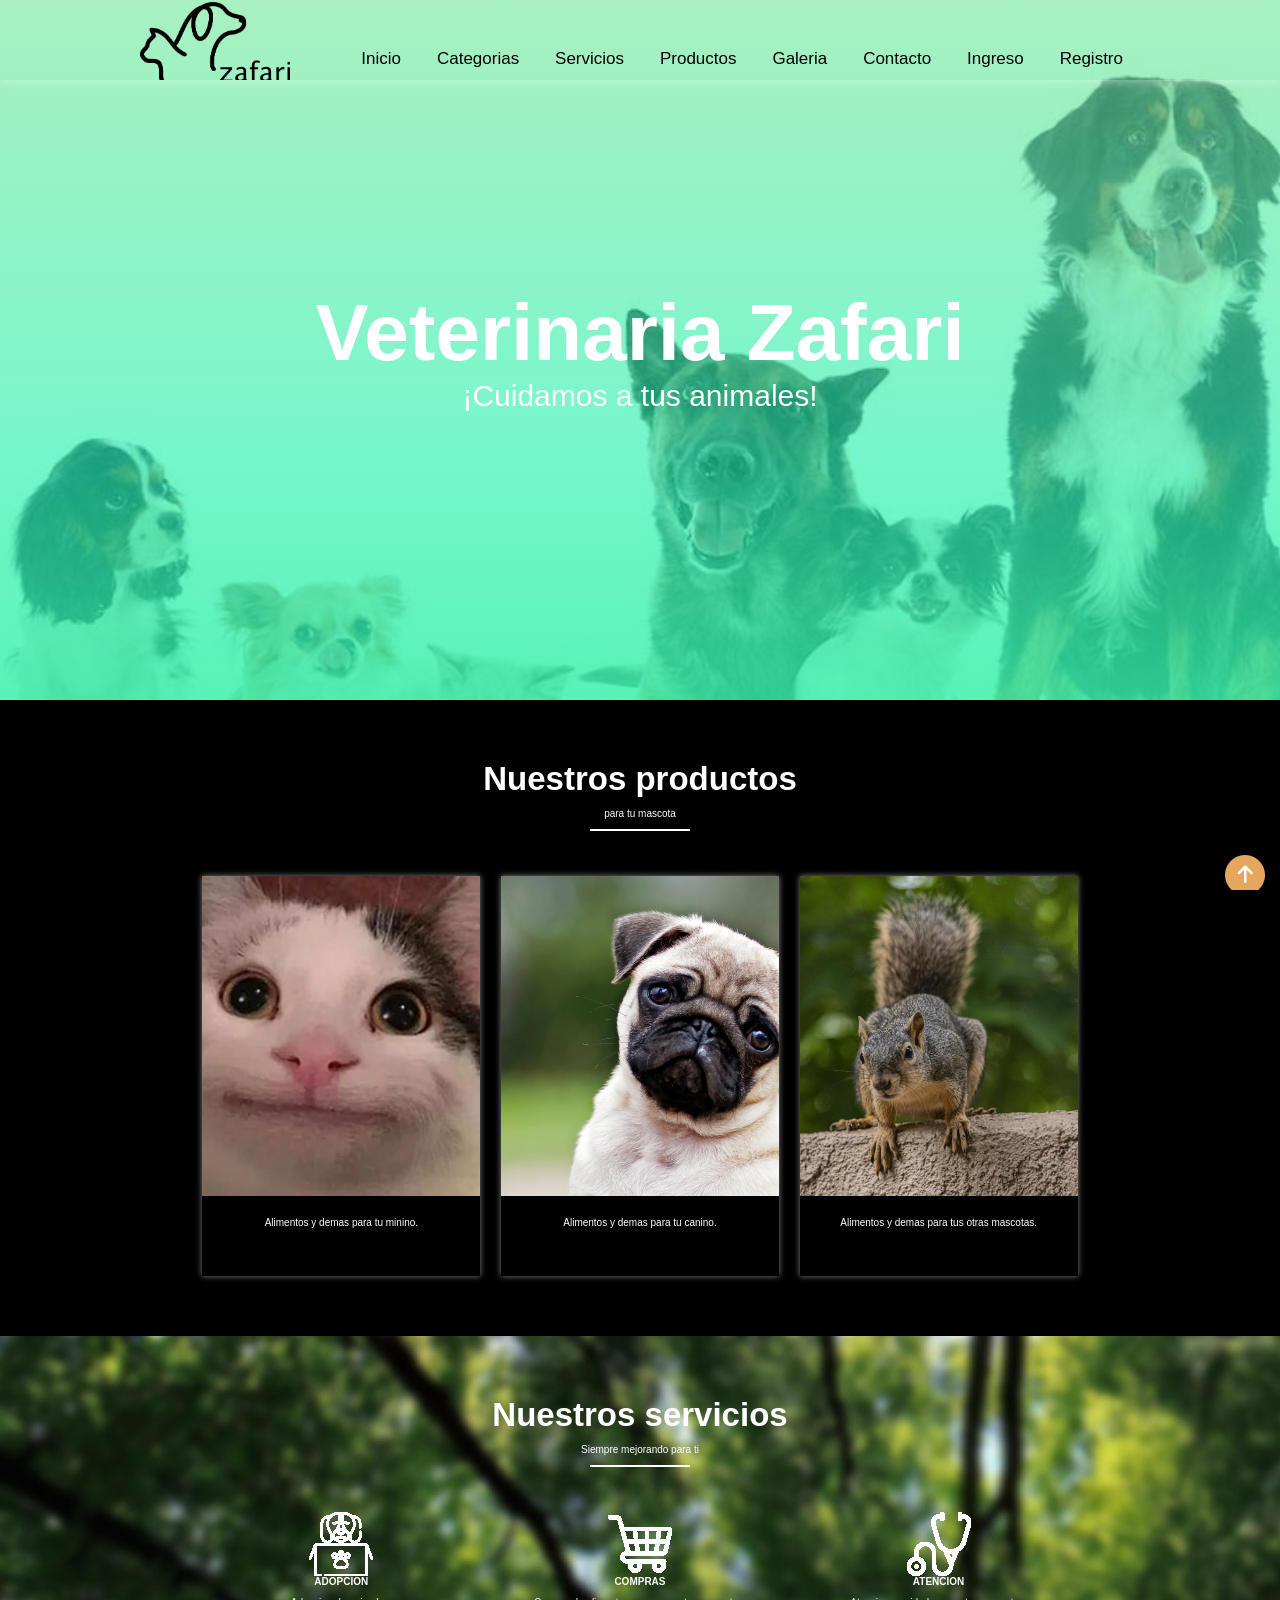
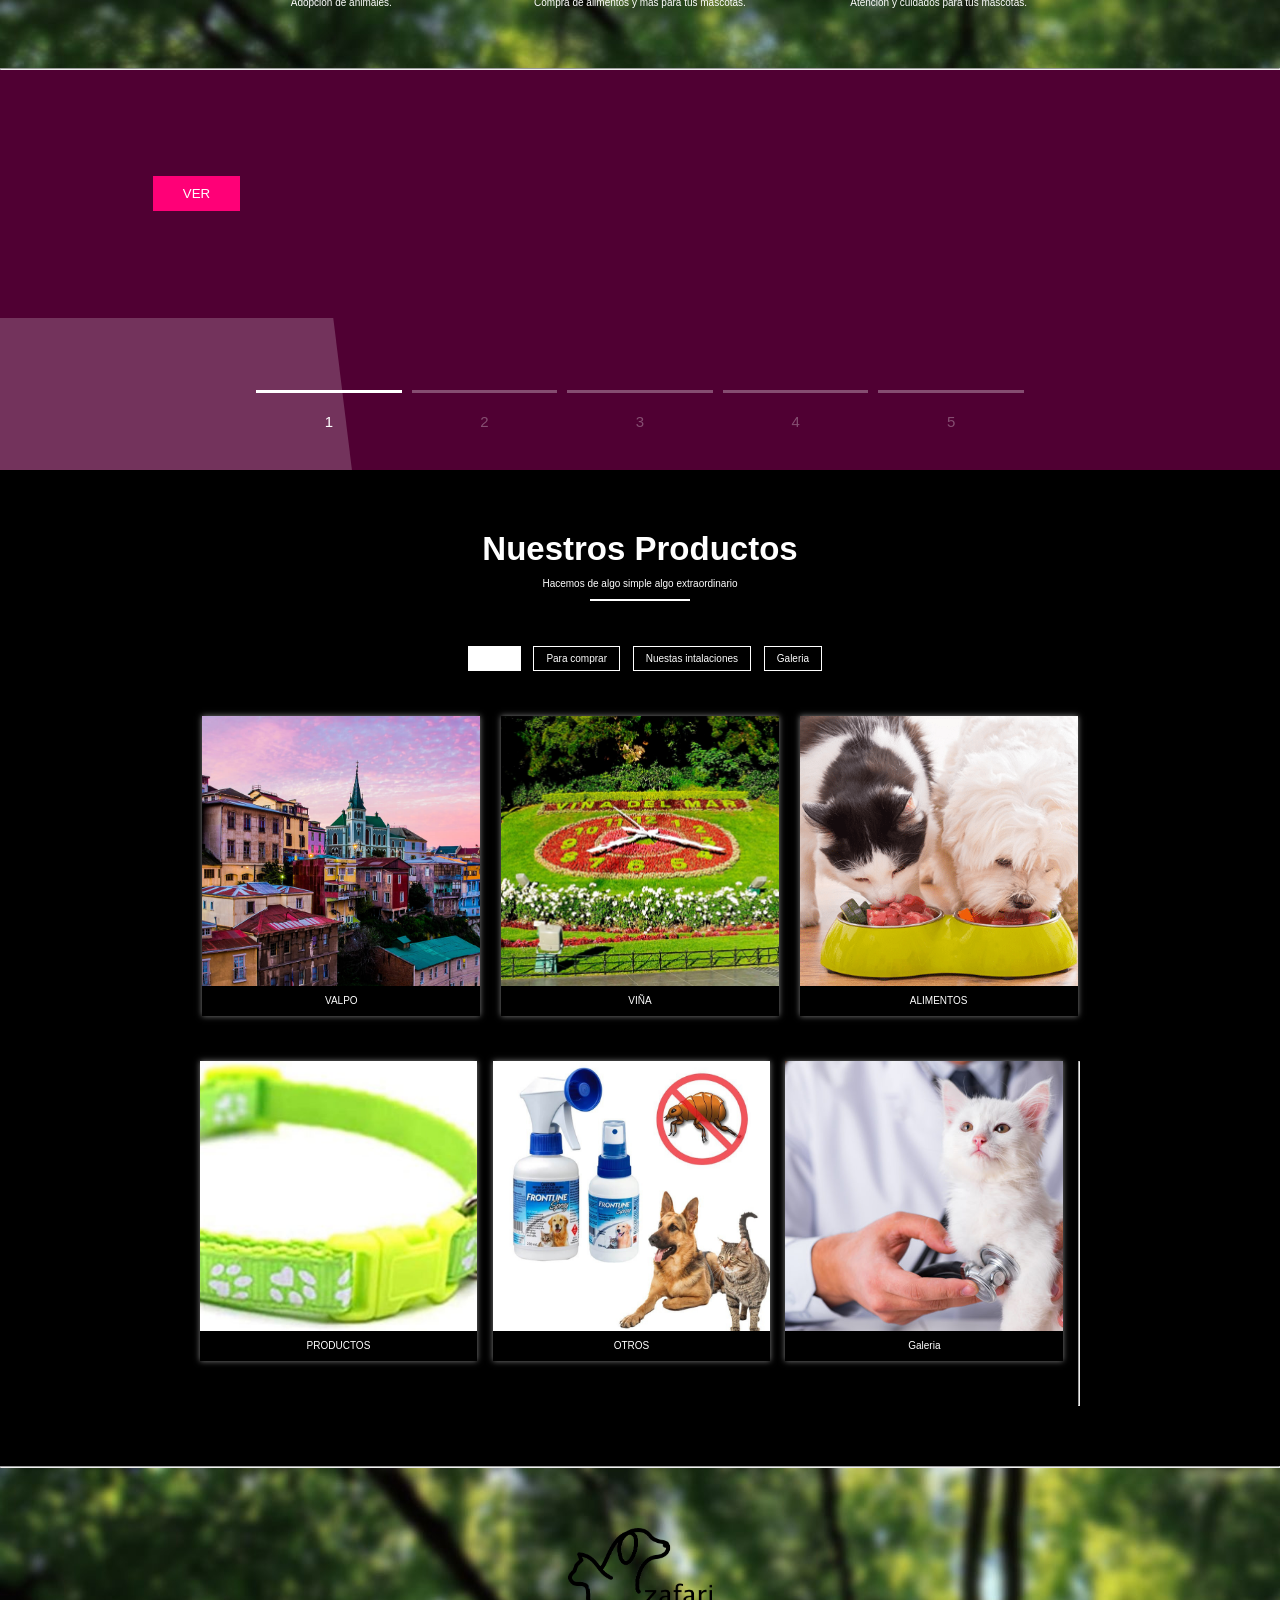
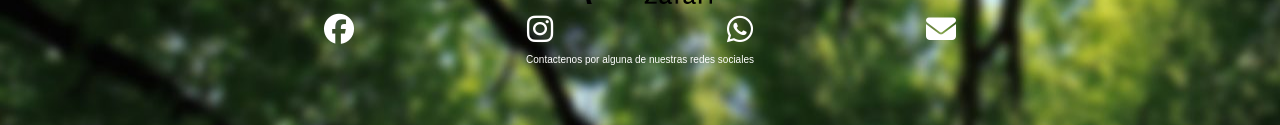
<file: index.html>
<!DOCTYPE html>
<html lang="es">

<head>
    <meta charset="UTF-8">
    <meta name="viewport" content="width=device-width, initial-scale=1.0">
    <meta http-equiv="X-UA-Compatible" content="ie=edge">
    <title>Home</title>

    <link rel="stylesheet" href="estilos.css">
    <link rel="stylesheet" href="boton/styleB.css">
    <link rel="stylesheet" href="dist/styleS.css">

    <link rel="stylesheet" href="https://use.fontawesome.com/releases/v5.3.1/css/all.css" integrity="sha384-mzrmE5qonljUremFsqc01SB46JvROS7bZs3IO2EmfFsd15uHvIt+Y8vEf7N7fWAU" crossorigin="anonymous">
    <link rel="icon" href="img/logito.png">
</head>

<body class="hidden">
    <!-- Boton hacia arriba -->
    <a class="ir-arriba" javascript:void(0) title="Volver arriba">
        <span class="fa-stack">
      <i class="fa fa-circle fa-stack-2x"></i>
      <i class="fa fa-arrow-up fa-stack-1x fa-inverse"></i>
    </span>
    </a>
    <div class="centrado" id="onload">
        <div class="lds-facebook">
            <div></div>
            <div></div>
            <div></div>t
        </div>
    </div>
    <header>
        <nav id="nav" class="nav1">
            <div class="contenedor-nav">
                <div class="logo">
                    <img src="img/logo.png" alt="">
                </div>
                <div class="enlaces" id="enlaces">
                    <a href="index.html">
                        <class="btn-header">Inicio</a>
                    <a href="#" id="enlace-equipo" class="btn-header">Categorias</a>
                    <a href="#" id="enlace-servicio" class="btn-header">Servicios</a>
                    <a href="#" id="enlace-trabajo" class="btn-header">Productos</a>
                    <a href="galeria.html" title="Mi enlace">Galeria</a>
                    <a href="contacto.html">
                        <class="btn-header">Contacto</a>
                    <a href="login.html">
                        <class="btn-header">Ingreso</a>
                    <a href="registro.html">
                        <class="btn-header">Registro</a>
                </div>

                <div class="icono" id="open">
                    <span>&#9776;</span>
                </div>
            </div>
        </nav>
        <div class="textos">
            <h1>Veterinaria Zafari</h1>
            <h2>¡Cuidamos a tus animales!</h2>
        </div>
    </header>
    <main>
        <section class="team contenedor" id="equipo">
            <h3>Nuestros productos</h3>
            <p class="after">para tu mascota</p>
            <div class="card">

                <div class="content-card">
                    <div class="people">
                        <img src="img/cat.webp" alt="">
                    </div>
                    <div class="texto-team">
                        <h4>Gatos</h4>
                        <p>Alimentos y demas para tu minino.</p>
                    </div>
                </div>
                <div class="content-card">
                    <div class="people">
                        <img src="img/dog.jpg" alt="">
                    </div>
                    <div class="texto-team">
                        <h4>Perros</h4>
                        <p>Alimentos y demas para tu canino.</p>
                    </div>
                </div>
                <div class="content-card">
                    <div class="people">
                        <img src="img/other.jpg" alt="">
                    </div>
                    <div class="texto-team">
                        <h4>Otros</h4>
                        <p>Alimentos y demas para tus otras mascotas.</p>
                    </div>
                </div>
            </div>
        </section>
        <section class="about" id="servicio">
            <div class="contenedor">
                <h3>Nuestros servicios</h3>
                <p class="after">Siempre mejorando para ti</p>
                <div class="servicios">
                    <div class="caja-servicios">
                        <img src="img/heart.png" alt="">
                        <h4>ADOPCION</h4>
                        <p>Adopcion de animales.</p>
                    </div>
                    <div class="caja-servicios">
                        <img src="img/responsive.png" alt="">
                        <h4>COMPRAS</h4>
                        <p>Compra de alimentos y mas para tus mascotas.</p>
                    </div>
                    <div class="caja-servicios">
                        <img src="img/efectos.png" alt="">
                        <h4>ATENCION</h4>
                        <p>Atencion y cuidados para tus mascotas.</p>
                    </div>
                </div>
            </div>
        </section>
        <section class="about" id="servicio">
            <div class="contenedorDiv">

                <body>

                    <body>
                        <hr id="hrN">
                        <div class="containerD">
                            <div class="slider">

                                <div class="box1 box">
                                    <div class="bg"></div>
                                    <div class="details">

                                        <p>
                                        </p>
                                        <button>VER</button>
                                    </div>

                                    <div class="illustration">

                                    </div>
                                </div>


                                <div class="box2 box">
                                    <div class="bg"></div>
                                    <div class="details">
                                        <div class="parent">

                                        </div>
                                        <button>VER</button>
                                    </div>

                                    <div class="illustration">

                                    </div>
                                </div>

                                <div class="box3 box">
                                    <div class="bg"></div>
                                    <div class="details">
                                        <h1>Promocion</h1>
                                        <p>
                                        </p>
                                        <button>VER</button>
                                    </div>

                                    <div class="illustration">

                                    </div>
                                </div>

                                <div class="box4 box">
                                    <div class="bg"></div>
                                    <div class="details">
                                        <h1>Promocion</h1>
                                        <p>
                                        </p>
                                        <button>VER</button>
                                    </div>

                                    <div class="illustration">

                                    </div>
                                </div>

                                <div class="box5 box">
                                    <div class="bg"></div>
                                    <div class="details">
                                        <h1>Promocion</h1>
                                        <p>
                                        </p>
                                        <button>VER</button>
                                    </div>

                                    <div class="illustration">

                                    </div>
                                </div>

                            </div>


                            <div class="trail">
                                <div class="box1 active">1</div>
                                <div class="box2">2</div>
                                <div class="box3">3</div>
                                <div class="box4">4</div>
                                <div class="box5">5</div>
                            </div>
                        </div>
                        <script src="https://s3-us-west-2.amazonaws.com/s.cdpn.io/16327/gsap-latest-beta.min.js"></script>
                        <script src="https://s3-us-west-2.amazonaws.com/s.cdpn.io/16327/CSSRulePlugin3.min.js"></script>

                        <!-- <script src="https://cdnjs.cloudflare.com/ajax/libs/gsap/3.3.2/gsap.min.js"></script>
                            <script src="https://cdnjs.cloudflare.com/ajax/libs/gsap/3.3.2/CSSRulePlugin.min.js"></script> -->

                    </body>





        </section>
        <section class="work contenedor" id="trabajo">
            <h3>Nuestros Productos</h3>
            <p class="after">Hacemos de algo simple algo extraordinario</p>
            <div class="botones-work">
                <ul>
                    <li class="filter active" data-nombre='todos'>Todos</li>
                    <li class="filter" data-nombre='diseño'>Para comprar</li>
                    <li class="filter" data-nombre='programacion'>Nuestas intalaciones</li>
                    <li class="filter" data-nombre='marketing'>Galeria</li>
                </ul>
            </div>
            <div class="galeria-work">
                <div class="cont-work programacion">
                    <div class="img-work">
                        <img src="img/vina.jpg" alt="">
                    </div>
                    <div class="textos-work">
                        <h4>VALPO</h4>
                    </div>
                </div>
                <div class="cont-work programacion">
                    <div class="img-work">
                        <img src="img/valpo.jpg" alt="">
                    </div>
                    <div class="textos-work">
                        <h4>VIÑA</h4>
                    </div>
                </div>
                <div class="cont-work diseño">
                    <div class="img-work">
                        <img src="img/alimentos.webp" alt="">
                    </div>
                    <div class="textos-work">
                        <h4>ALIMENTOS</h4>
                    </div>
                </div>
                <div class="cont-work diseño">
                    <div class="img-work">
                        <img src="img/collares.jpg" alt="">
                    </div>
                    <div class="textos-work">
                        <h4>PRODUCTOS</h4>
                    </div>
                </div>
                <div class="cont-work diseño">
                    <div class="img-work">
                        <img src="img/otros.jpg " alt="">
                    </div>
                    <div class="textos-work">
                        <h4>OTROS</h4>
                    </div>
                </div>
                <div class="cont-work marketing">
                    <div class="img-work">
                        <img src="img/galeria.jpg " alt="">
                    </div>
                    <div class="textos-work">
                        <h4>Galeria</h4>
                    </div>
                </div>
                <hr>
            </div>
        </section>
    </main>
    <hr id="hrW">
    <footer id="contacto">
        <div class="footer contenedor">
            <div class="marca-logo">
                <img src="img/logo.png" alt="">
            </div>
            <div class="iconos">
                <i class="fa-brands fa-facebook"></i>
                <i class="fa-brands fa-instagram"></i>
                <i class="fa-brands fa-whatsapp"></i>
                <i class="fa-solid fa-envelope"></i>
                <link rel="stylesheet" href="https://cdnjs.cloudflare.com/ajax/libs/font-awesome/6.1.1/css/all.min.css" integrity="sha512-KfkfwYDsLkIlwQp6LFnl8zNdLGxu9YAA1QvwINks4PhcElQSvqcyVLLD9aMhXd13uQjoXtEKNosOWaZqXgel0g==" crossorigin="anonymous" referrerpolicy="no-referrer"
                />


            </div>
            <p class="contactof">Contactenos por alguna de nuestras redes sociales</p>
        </div>

    </footer>




    <script src="js/jquery.js"></script>
    <script src="js/main.js"></script>
    <script src="js/filtro.js"></script>
    <script src="dist/script.js"></script>
    <script src="boton/script.js"></script>

    </body>

</html>
</file>
<file: estilos.css>
:root {
                        --color1: rgb(255, 255, 255);
                        --color2: rgb(255, 255, 255);
                        --color3: rgb(255, 255, 255);
                        --fondo: #000000;
                        --titulos: 33px;
                        --margenes: 60px;
                        --espacios: 10px;
                        --espacios-contenido: 45px;
                    }
                    
                    * {
                        margin: 0;
                        padding: 0;
                        box-sizing: border-box;
                    }
                    
                    body {
                        font-family: 'Caviar Dreams';
                        background: var(--fondo);
                        font-family: Helvetica, Futura, Arial, Verdana, sans-serif;
                    }
                    
                    img {
                        vertical-align: top;
                    }
                    /* Preloader */
                    
                    .hidden {
                        overflow: hidden;
                    }
                    
                    .centrado {
                        position: fixed;
                        width: 100vw;
                        height: 100vh;
                        background: rgb(255, 255, 255);
                        z-index: 100;
                        display: flex;
                        justify-content: center;
                        align-items: center;
                    }
                    
                    .lds-facebook {
                        display: inline-block;
                        position: relative;
                        width: 64px;
                        height: 64px;
                    }
                    
                    .lds-facebook div {
                        display: inline-block;
                        position: absolute;
                        left: 6px;
                        width: 13px;
                        background: rgb(255, 255, 255);
                        animation: lds-facebook 1.2s cubic-bezier(0, 0.5, 0.5, 1) infinite;
                    }
                    
                    .lds-facebook div:nth-child(1) {
                        left: 6px;
                        animation-delay: -0.24s;
                    }
                    
                    .lds-facebook div:nth-child(2) {
                        left: 26px;
                        animation-delay: -0.12s;
                    }
                    
                    .lds-facebook div:nth-child(3) {
                        left: 45px;
                    }
                    
                    @keyframes lds-facebook {
                        0% {
                            top: 6px;
                            height: 51px;
                        }
                        50%,
                        100% {
                            top: 19px;
                            height: 26px;
                        }
                    }
                    /* Header */
                    
                    header {
                        width: 100%;
                        height: 700px;
                        background: linear-gradient(to bottom, rgba(111, 230, 150, 0.6), rgba(29, 241, 171, .6), rgba(62, 241, 167)), url(img/fondo.jpg);
                        background-attachment: fixed;
                        background-position: center;
                        background-size: cover;
                    }
                    
                    nav {
                        width: 100%;
                        position: absolute;
                        box-shadow: 0 0 10px 0 rgba(255, 255, 255, 0.5)
                    }
                    
                    .nav1 {
                        background: transparent;
                        height: 80px;
                        color: rgb(0, 0, 0);
                        font-size: 68px;
                        font-family: Helvetica, Futura, Arial, Verdana, sans-serif;
                    }
                    
                    .nav2 {
                        background: var(--fondo);
                        height: 100px;
                        color: rgb(255, 255, 255);
                    }
                    
                    .contenedor-nav {
                        display: flex;
                        margin: auto;
                        width: 90%;
                        justify-content: space-between;
                        align-items: center;
                        max-width: 1000px;
                        height: inherit;
                        overflow: hidden;
                    }
                    
                    nav .enlaces a {
                        display: inline-block;
                        padding: 5px 0;
                        margin-right: 17px;
                        font-size: 17px;
                        font-weight: 300;
                        text-decoration: none;
                        border-bottom: 3px solid transparent;
                        color: inherit;
                    }
                    
                    nav .enlaces a:hover {
                        border-bottom: 3px solid #1498a4;
                        transition: 0.6s;
                    }
                    
                    .logo,
                    .logo img {
                        height: 80px;
                        margin-top: 1px ;
                    }
                    
                    .icono {
                        display: none;
                        font-size: 24px;
                        padding: 23.5px 20px;
                        color: #fff;
                    }
                    
                    .textos {
                        width: 100%;
                        height: 100%;
                        display: flex;
                        justify-content: center;
                        flex-direction: column;
                        align-items: center;
                        color: #fff;
                        overflow: hidden;
                        text-align: center;
                    }
                    
                    .textos>h1 {
                        font-size: 80px;
                        ;
                    }
                    
                    .textos>h2 {
                        font-size: 30px;
                        font-weight: 300;
                    }
                    /* Main */
                    
                    .contenedor {
                        margin: auto;
                        padding: var(--margenes) 0;
                        width: 70%;
                        max-width: 1000px;
                        text-align: center;
                        overflow: hidden;
                    }
                    
                    .contenedor h3 {
                        font-size: var(--titulos);
                        color: var(--color1);
                        margin-bottom: var(--espacios);
                    }
                    
                    .contenedor p {
                        font-size: var(--subtitulos);
                        font-weight: 300;
                        color: var(--color1);
                    }
                    
                    .after::after {
                        content: '';
                        display: block;
                        margin: auto;
                        margin-top: var(--espacios);
                        width: 100px;
                        height: 2px;
                        background: var(--color1);
                        margin-bottom: var(--espacios-contenido);
                    }
                    
                    .card {
                        display: flex;
                        justify-content: space-around;
                        flex-wrap: wrap;
                    }
                    
                    .content-card {
                        width: 31%;
                        box-shadow: 0 0 6px 0 rgba(255, 255, 255, 0.5);
                        overflow: hidden;
                        height: 400px;
                    }
                    
                    .people {
                        height: 80%;
                    }
                    
                    .content-card img {
                        width: 100%;
                        height: 100%;
                        object-fit: cover;
                    }
                    
                    .texto-team {
                        height: 20%;
                        width: 100%;
                        padding: var(--espacios) 0;
                    }
                    
                    .about {
                        background: url(img/teclado.jpg);
                        height: auto;
                        color: #fff;
                    }
                    
                    .servicios {
                        display: flex;
                        color: #fff;
                        justify-content: space-between;
                        margin: auto;
                        flex-wrap: wrap;
                    }
                    
                    .caja-servicios {
                        width: 30%;
                        color: #fff;
                        margin: auto;
                        text-align: center;
                    }
                    
                    .caja-servicios>h4 {
                        margin-bottom: var(--espacios);
                        color: #fff;
                    }
                    
                    .caja-servicios>p {
                        text-align: center;
                        color: #fff;
                    }
                    
                    .botones-work {
                        overflow: hidden;
                        color: #fff;
                    }
                    
                    .botones-work li {
                        display: inline-block;
                        text-align: center;
                        margin-left: var(--espacios);
                        margin-bottom: var(--espacios-contenido);
                        padding: 6px 12px;
                        border: 1px solid var(--color1);
                        list-style: none;
                        color: var(--color1);
                        color: #fff;
                    }
                    
                    .botones-work li:hover {
                        background: var(--color1);
                        color: #fff;
                        cursor: pointer;
                    }
                    
                    .botones-work .active {
                        background: var(--color1);
                        color: #fff;
                    }
                    
                    .galeria-work {
                        display: flex;
                        flex-wrap: wrap;
                        justify-content: space-around;
                        color: #fff;
                    }
                    
                    .cont-work {
                        width: 31%;
                        box-shadow: 0 0 6px 0 rgba(255, 255, 255, 0.5);
                        height: 300px;
                        overflow: hidden;
                        margin-bottom: var(--espacios-contenido);
                        color: #fff;
                    }
                    
                    .img-work {
                        height: 90%;
                        width: 100%;
                    }
                    
                    .img-work img {
                        height: 100%;
                        width: 100%;
                        object-fit: cover;
                    }
                    
                    .textos-work {
                        height: 10%;
                        color: #fff;
                    }
                    
                    .textos-work h4 {
                        line-height: 30px;
                        font-weight: 300;
                    }
                    /* Footer */
                    
                    footer {
                        background: url(img/teclado.jpg);
                    }
                    
                    .marca-logo {
                        width: 40%;
                        margin: auto;
                        margin-bottom: var(--espacios);
                    }
                    
                    .marca-logo img {
                        width: 40%;
                    }
                    
                    .iconos {
                        display: flex;
                        margin: auto;
                        justify-content: space-around;
                        width: 90%;
                        font-size: 300%;
                        color: rgb(255, 255, 255);
                    }
                    
                    .fab {
                        font-size: 60px;
                        color: #FFF;
                        margin-bottom: var(--espacios);
                        display: inline-block;
                    }
                    
                    footer p {
                        margin-top: var(--espacios);
                    }
                    
                    @media screen and (max-width: 700px) {
                        .nav2 {
                            color: #fff;
                        }
                        .icono {
                            display: block;
                            cursor: pointer;
                        }
                        .enlaces {
                            position: fixed;
                            top: 80px;
                            background: #000000;
                            left: 0;
                            height: 100%;
                            transition: 1s;
                            width: 0;
                            overflow: hidden;
                            z-index: 10;
                        }
                        .enlaces a {
                            display: block;
                            width: 100%;
                            height: 50px;
                            padding: 20px;
                            text-align: center;
                            background: #000000;
                            color: #fff;
                        }
                        .textos>h1 {
                            font-size: 70px;
                        }
                        .textos>h2 {
                            font-size: 35px;
                        }
                        .content-card {
                            width: 48%;
                            margin-bottom: var(--margenes);
                        }
                         :root {
                            --margenes: 30px;
                        }
                    }
                    
                    @media screen and (max-width: 500px) {
                         :root {
                            --espacios-contenido: 25px;
                        }
                        .content-card {
                            width: 90%;
                        }
                        .caja-servicios {
                            width: 90%;
                            margin-bottom: var(--margenes);
                        }
                        .cont-work {
                            width: 85%;
                        }
                        .marca-logo {
                            width: 80%;
                        }
                        .iconos {
                            margin: auto;
                        }
                    }
</file>
<file: boton/styleB.css>
/*Flecha para hacer la pagina hacia arriba*/

.ir-arriba {
    display: none;
    background-repeat: no-repeat;
    font-size: 20px;
    color: rgb(229, 166, 94);
    cursor: pointer;
    position: fixed;
    bottom: 10px;
    right: 10px;
    z-index: 2;
}
</file>
<file: dist/styleS.css>
html {
    box-sizing: border-box;
    font-family: "Roboto", sans-serif;
    font-size: 62.5%;
}

@media only screen and (max-width: 800px) {
    html {
        font-size: 57%;
    }
}

@media only screen and (max-width: 1000px) {
    body {
        padding: 0;
    }
}

.containerD {
    position: relative;
    overflow: hidden;
}

@media only screen and (max-width: 1000px) {
    .containerD {
        border-radius: 0;
    }
}

.slider {
    display: flex;
    width: 500%;
    height: 40rem;
    transition: all 0.50s ease-in;
    transform: translateX(0);
}

@media only screen and (max-width: 1000px) {
    .slider {
        height: 100vh;
    }
}

.slider .box {
    height: 100%;
    width: 100%;
    display: grid;
    grid-template-columns: repeat(2, 1fr);
    align-items: center;
    overflow: hidden;
    position: relative;
}

@media only screen and (max-width: 650px) {
    .slider .box {
        grid-template-columns: 1fr;
        grid-template-rows: repeat(2, 1fr);
    }
}

.slider .box .bg {
    padding: 2rem;
    background-color: rgba(255, 255, 255, 0.2);
    width: 55%;
    transform: skewX(7deg);
    height: 100%;
    left: -10%;
    padding-left: 20rem;
    transform-origin: 0 100%;
}

@media only screen and (max-width: 800px) {
    .slider .box .bg {
        width: 65%;
    }
}

@media only screen and (max-width: 650px) {
    .slider .box .bg {
        width: 100%;
        left: 0;
        bottom: 0;
        height: 54%;
        transform: skewX(0deg);
    }
}

.slider .box .bg::before {
    content: "";
    width: 100%;
    height: 100%;
    left: 0;
    top: 0;
    background-color: inherit;
    pointer-events: none;
    transform: skewX(10deg);
}

@media only screen and (max-width: 650px) {
    .slider .box .bg::before {
        width: 120%;
        bottom: 0;
        transform: skewX(0deg);
    }
}

.slider .box .details {
    padding: 5rem;
    padding-left: 10rem;
    z-index: 100;
    grid-column: 1/span 1;
    grid-row: 1/-1;
}

@media only screen and (max-width: 650px) {
    .slider .box .details {
        grid-row: 2/span 1;
        grid-column: 1/-1;
        text-align: center;
        padding: 2rem;
        transform: translateY(-9rem);
    }
}

.slider .box .details h1 {
    font-size: 3.5rem;
    font-weight: 500;
    margin-bottom: 0.5rem;
}

.slider .box .details p {
    display: inline-block;
    font-size: 1.3rem;
    color: #B5B4B4;
    margin-bottom: 2rem;
    margin-right: 5rem;
}

@media only screen and (max-width: 800px) {
    .slider .box .details p {
        margin-right: 1;
    }
}

.slider .box .details button {
    padding: 1rem 3rem;
    color: #fff;
    outline: none;
    border: none;
    cursor: pointer;
    transition: all 0.3s ease;
}

.slider .box .details button:hover {
    opacity: 0.8;
}

.slider .box .details button:focus {
    outline: none;
    border: none;
}

.slider .box1 {
    background-color: #500033;
}

.slider .box1 .illustration .inner {
    background-color: #FF0077;
}

.slider .box1 .illustration .inner::after,
.slider .box1 .illustration .inner::before {
    background-color: rgba(255, 0, 119, 0.4);
}

.slider .box1 button {
    background-color: #FF0077;
}

.slider .box2 {
    background-color: #000050;
}

.slider .box2 .illustration .inner {
    background-color: #0033FF;
}

.slider .box2 .illustration .inner::after,
.slider .box2 .illustration .inner::before {
    background-color: rgba(0, 51, 255, 0.4);
}

.slider .box2 button {
    background-color: #0033FF;
}

.slider .box3 {
    background-color: #00501D;
}

.slider .box3 .illustration .inner {
    background-color: #00FF44;
}

.slider .box3 .illustration .inner::after,
.slider .box3 .illustration .inner::before {
    background-color: rgba(0, 255, 68, 0.4);
}

.slider .box3 button {
    background-color: #00FF44;
}

.slider .box4 {
    background-color: #554D00;
}

.slider .box4 .illustration .inner {
    background-color: #FF4E00;
}

.slider .box4 .illustration .inner::after,
.slider .box4 .illustration .inner::before {
    background-color: rgba(255, 78, 0, 0.4);
}

.slider .box4 button {
    background-color: #FF4E00;
}

.slider .box5 {
    background-color: #300050;
}

.slider .box5 .illustration .inner {
    background-color: #8000FF;
}

.slider .box5 .illustration .inner::after,
.slider .box5 .illustration .inner::before {
    background-color: rgba(128, 0, 255, 0.4);
}

.slider .box5 button {
    background-color: #8000FF;
}

.slider .illustration {
    grid-column: 2/-1;
    grid-row: 1/-1;
    justify-self: center;
}

@media only screen and (max-width: 650px) {
    .slider .illustration {
        grid-row: 1/span 1;
        grid-column: 1/-1;
        display: flex;
        justify-content: center;
        align-items: center;
    }
}

.slider .illustration div {
    height: 25rem;
    width: 18rem;
    border-radius: 3rem;
    background-color: #FF0077;
    transform: skewX(-10deg);
}

@media only screen and (max-width: 800px) {
    .slider .illustration div {
        height: 20rem;
        width: 15rem;
    }
}

.slider .illustration div::after,
.slider .illustration div::before {
    content: "";
    height: 100%;
    width: 100%;
    border-radius: 3rem;
    top: 0;
    left: 0;
}

.slider .illustration div::after {
    transform: translate(4rem, -1rem);
}

.slider .illustration div::before {
    transform: translate(2rem, -2rem);
}

.prev,
.next,
.trail {
    z-index: 10000;
    position: absolute;
}

.prev,
.next {
    width: 4rem;
    cursor: pointer;
    opacity: 0.2;
    transition: all 0.3s ease;
}

@media only screen and (max-width: 650px) {
    .prev,
    .next {
        display: none;
    }
}

.prev:hover,
.next:hover {
    opacity: 1;
}

.prev {
    top: 50%;
    left: 2%;
    transform: translateY(-50%);
}

.next {
    top: 50%;
    right: 50%;
    transform: translateY(-50%);
}

.trail {
    bottom: 5%;
    left: 50%;
    transform: translateX(-50%);
    width: 60%;
    display: grid;
    grid-template-columns: repeat(5, 1fr);
    gap: 1rem;
    text-align: center;
    font-size: 1.5rem;
}

@media only screen and (max-width: 650px) {
    .trail {
        width: 90%;
        bottom: 13%;
    }
}

.trail div {
    padding: 2rem;
    border-top: 3px solid #fff;
    cursor: pointer;
    opacity: 0.3;
    transition: all 0.3s ease;
}

.trail div:hover {
    opacity: 0.6;
}

@media only screen and (max-width: 650px) {
    .trail div {
        padding: 1rem;
    }
}

.active {
    opacity: 1 !important;
}
</file>
